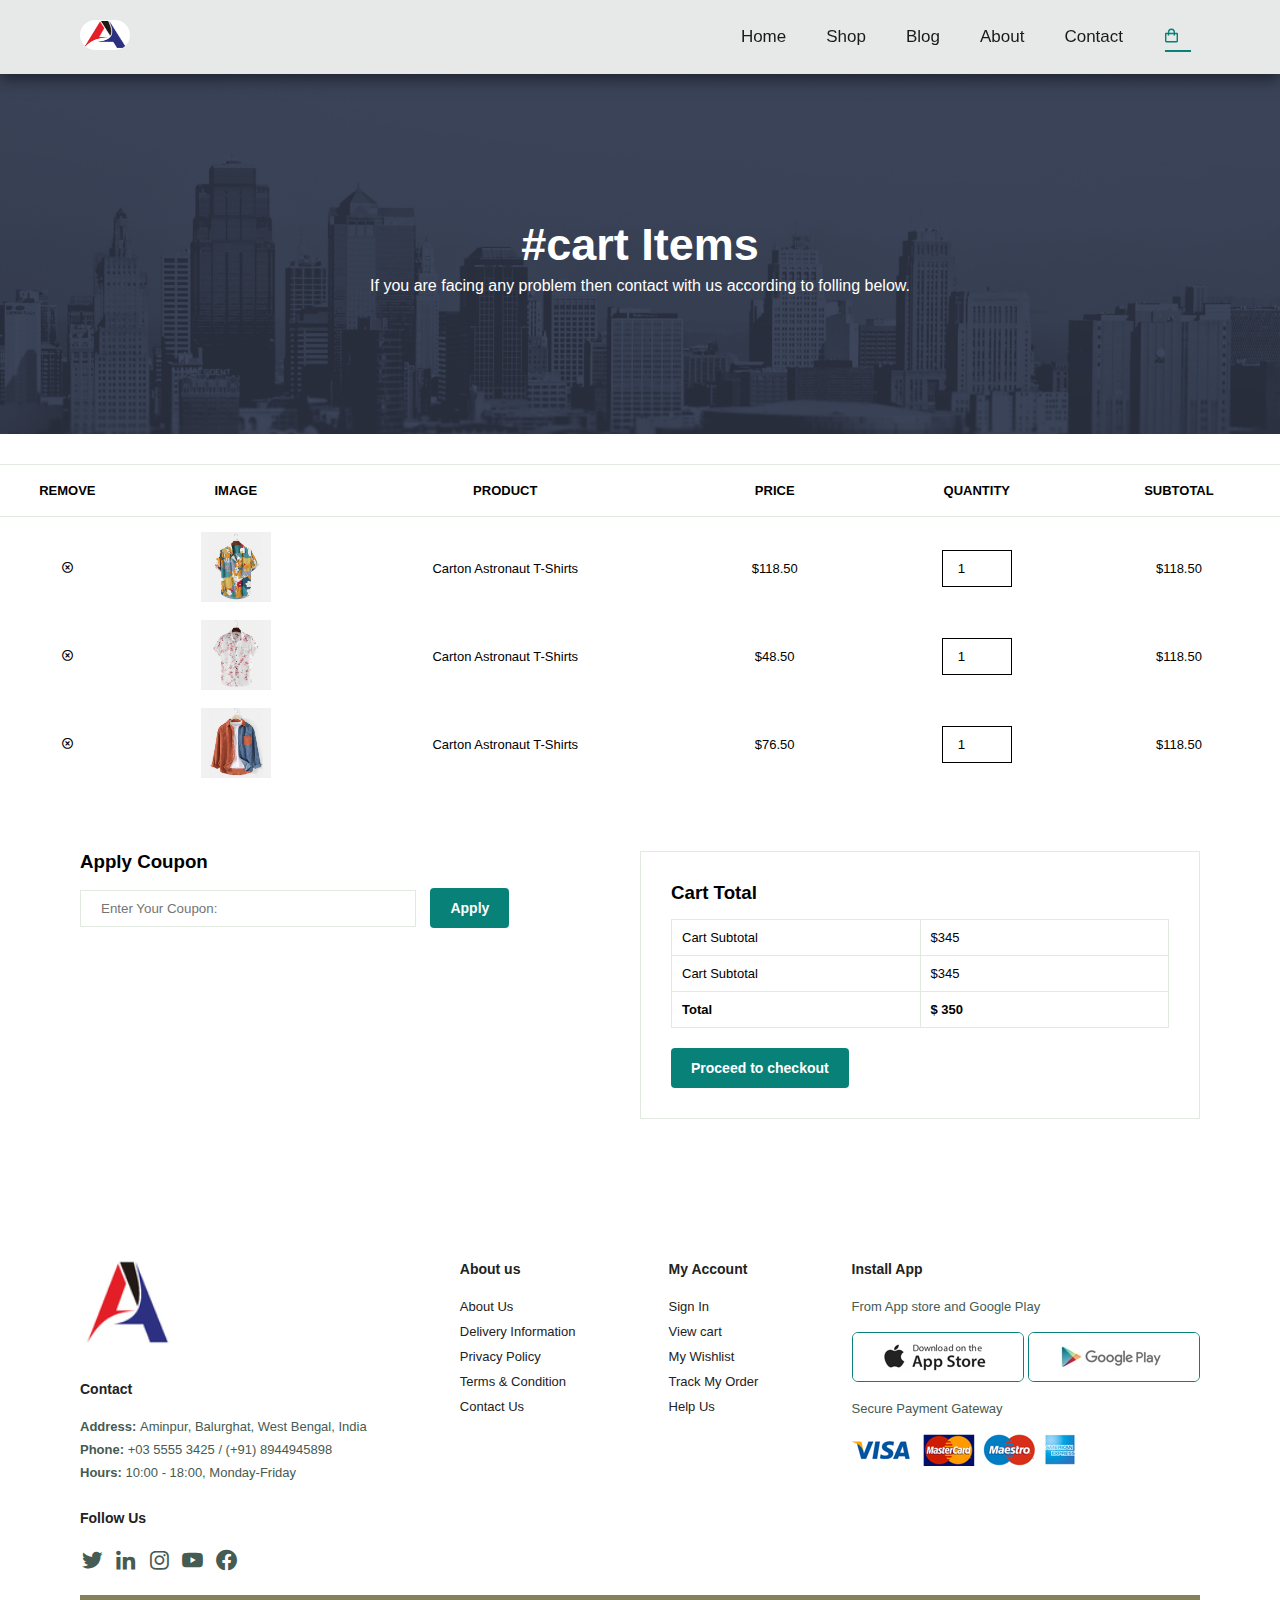
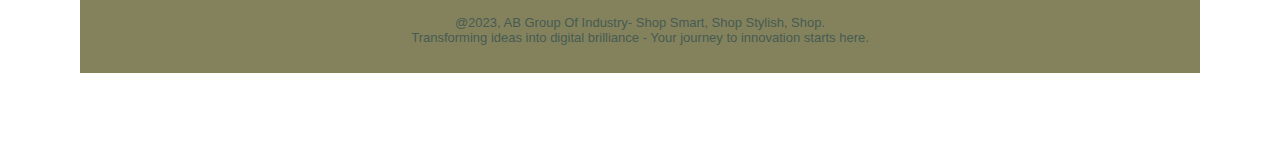
<file: cart.html>
<!DOCTYPE html>
<html lang="en">
<head>
    <meta charset="UTF-8">
    <meta name="viewport" content="width=device-width, initial-scale=1.0">
    <title>Ecommerce</title>


        <!--custom css -->
        <link rel="stylesheet" href="/css/style.css">
        <!-- Another Custom css -->
        <link rel="stylesheet" href="/css/blog.css">
        <!-- Custom css for responsive web page -->
        <link rel="stylesheet" href="/css/responsive.css">
        <!-- Custom cart css  -->
        <link rel="stylesheet" href="/css/cart.css">
        <!-- Custom css  -->
        <link rel="stylesheet" href="/css/shop.css">

        <!-- Boxicon -->
        <link href='https://unpkg.com/boxicons@2.1.4/css/boxicons.min.css' rel='stylesheet'>

</head>
<body>

    
    <!-- Navigation Section Design -->
    <header id="header">

            <a href="#">
                <img src="/img/logo3.png" alt="This is for logo" width="50px" height="30px" style="border-radius: 20px;">
            </a>
            <div>
                <ul id="navbar">
                    <li><a href="#home" onclick="window.location.href='index.html';">Home</a></li>
                    <li><a href="#shop" onclick="window.location.href='shop.html';">Shop</a></li>
                    <li><a href="#blog" onclick="window.location.href='shop.html';">Blog</a></li>
                    <li><a href="#about"onclick="window.location.href='about.html';">About</a></li>
                    <li><a href="#contact" onclick="window.location.href='contact.html';">Contact</a></li>
                    <li><a href="#cart" class="active" onclick="window.location.href='cart.html';"><i class='bx bx-shopping-bag' ></i></a></li>
                    <a href="#" id="close"><i class='bx bx-x'></i></a>

                </ul>
            </div>
            <div id="mobile">
    
                <i class='bx bx-search-alt-2' ></i>
                <i class='bx bx-heart'></i>
                <i class='bx bx-shopping-bag' ></i>
                <i class='bx bx-menu' id="menu"></i>
            </div>
    </header>
    
    <!-- Header Section Design -->
    <section id="page-header" class="cart">
        <h2>#cart Items </h2>
        <p>If you are facing any problem then contact with us according to folling below. </p>
    </section>


    <!-- Cart section Design -->
    <section id="cart" class="section-m1">
        <table width="100%">
            <thead>
                <tr>
                <td>Remove</td>
                <td>Image</td>
                <td>Product</td>
                <td>Price</td>
                <td>Quantity</td>
                <td>Subtotal</td>
                </tr>
            </thead>
            <tbody>
                <tr>
                    <td><i class='bx bx-x-circle'></i><a href="#"></a></td>
                    <td><img src="/img/products/f1.jpg" alt=""></td>
                    <td>Carton Astronaut T-Shirts</td>
                    <td>$118.50</td>
                    <td><input type="number" value="1"></td>
                    <td>$118.50</td>
                </tr>
                <tr>
                    <td><i class='bx bx-x-circle'></i><a href="#"></a></td>
                    <td><img src="/img/products/f4.jpg" alt=""></td>
                    <td>Carton Astronaut T-Shirts</td>
                    <td>$48.50</td>
                    <td><input type="number" value="1"></td>
                    <td>$118.50</td>
                </tr>
                <tr>
                    <td><i class='bx bx-x-circle'></i><a href="#"></a></td>
                    <td><img src="/img/products/f6.jpg" alt=""></td>
                    <td>Carton Astronaut T-Shirts</td>
                    <td>$76.50</td>
                    <td><input type="number" value="1"></td>
                    <td>$118.50</td>
                </tr>
            </tbody>
                

        </table>
    </section>


    <!-- cart add section design -->
    <section id="cart-add" class="section-p1">
        <div id="coupon">
            <h3>Apply Coupon</h3>
            <div>
                <input type="text" placeholder="Enter Your Coupon:">
                <button class="normal">Apply</button>
            </div>
        </div>
        <div id="subtotal">
            <h3>Cart Total</h3>
            <table>
                <tr>
                    <td>Cart Subtotal</td>
                    <td>$345</td>
                </tr>
                <tr>
                    <td>Cart Subtotal</td>
                    <td>$345</td>
                </tr>
                <tr>
                    <td><strong>Total</strong></td>
                    <td><strong>$ 350</strong></td>
                </tr>
            </table>
            <button class="normal">Proceed to checkout</button>
        </div>
    </section>



    <!-- Footer Section Design -->
    <footer class="section-p1 section-m1">
        <div class="col">
            <img class="logos" src="/img/logo3.png" alt="">
            <h4>Contact</h4>
            <p> <strong>Address: </strong> Aminpur, Balurghat, West Bengal, India</p>
            <p><strong>Phone: </strong> +03 5555 3425 / (+91) 8944945898</p>
            <p><strong>Hours: </strong>10:00 - 18:00, Monday-Friday</p>
            <div class="follow">
                <h4>Follow Us </h4>
                <div class="icons">
                    <i class='bx bxl-twitter'></i>
                    <i class='bx bxl-linkedin'></i>
                    <i class='bx bxl-instagram'></i>
                    <i class='bx bxl-youtube'></i>
                    <i class='bx bxl-facebook-circle'></i>
                </div>
            </div>
        </div>

        <div class="col">
            <h4>About us</h4>
            <a href="#">About Us</a>
            <a href="#">Delivery Information</a>
            <a href="#">Privacy Policy</a>
            <a href="#">Terms & Condition</a>
            <a href="#">Contact Us</a>
        </div>
        <div class="col">
            <h4>My Account</h4>
            <a href="#">Sign In</a>
            <a href="#">View cart</a>
            <a href="#">My Wishlist</a>
            <a href="#">Track My Order</a>
            <a href="#">Help Us</a>

        </div>
        <div class="col install">
            <h4>Install App</h4>
            <p>From App store and Google Play</p>
            <div class="row">
                <img src="/img/pay/app.jpg" alt="This is app store">
                <img src="/img/pay/play.jpg" alt="This is google playstore ">
            </div>
            <p>Secure Payment Gateway </p>
            <img src="/img/pay/pay.png" alt="This is for secure payment.">
        </div>
        <div class="copyright">
            <p>@2023, AB Group Of Industry- Shop Smart, Shop Stylish, Shop. <br> Transforming ideas into digital brilliance - Your journey to innovation starts here.</p>
        </div>


    </footer>


    <!-- Script of this file -->
    <script src="/js/script.js"></script>
    
</body>
</html>
</file>
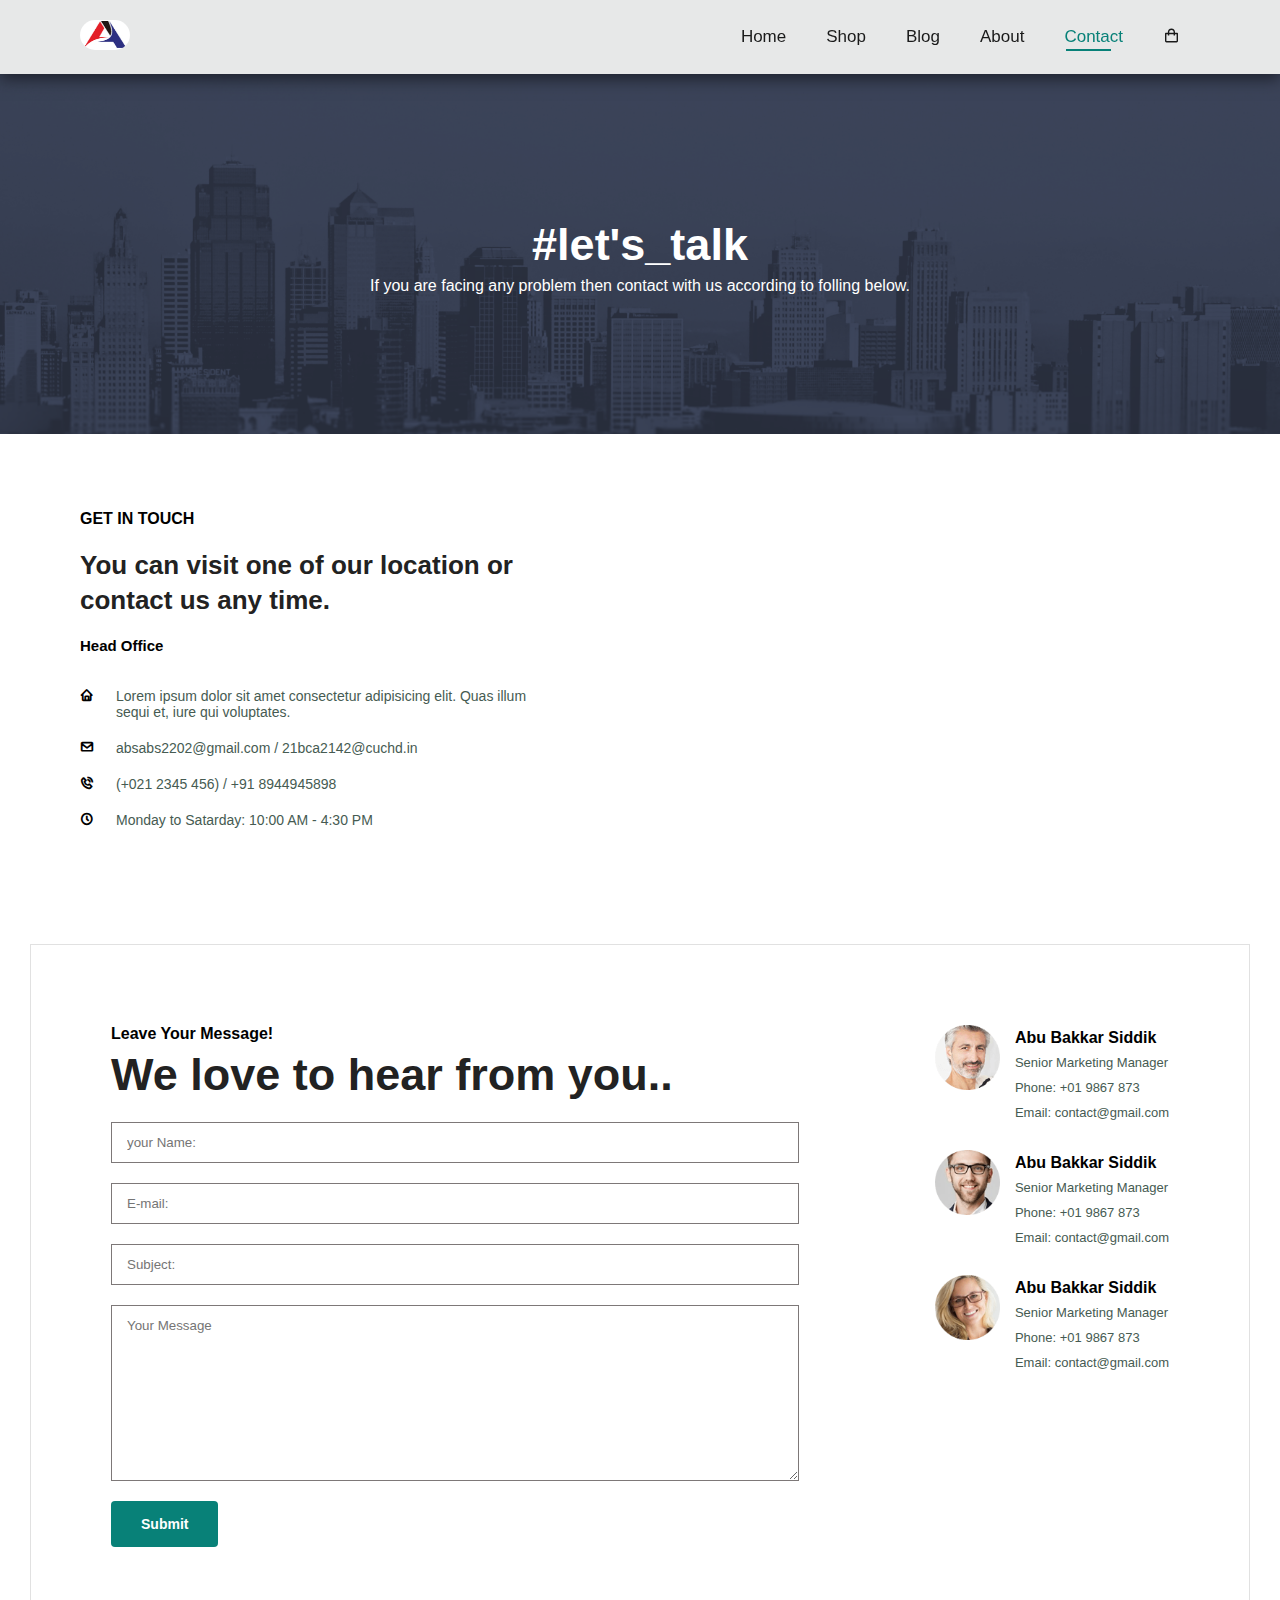
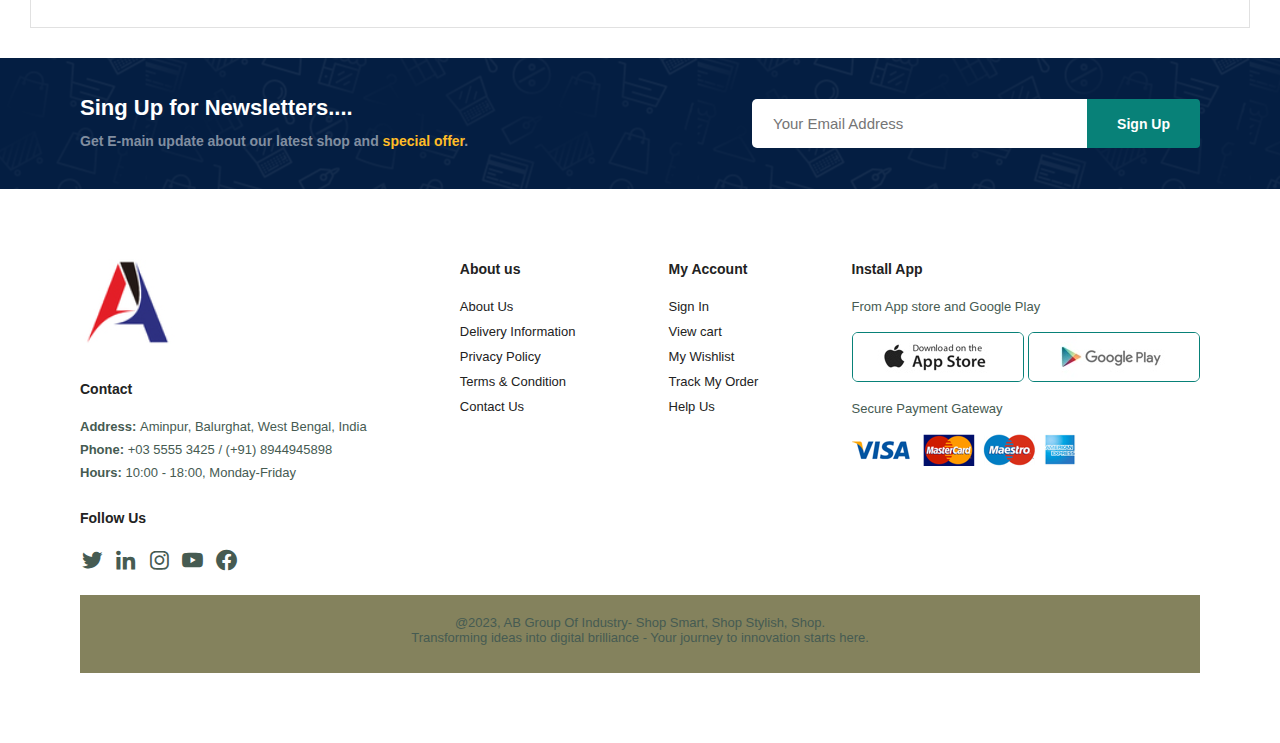
<file: contact.html>
<!DOCTYPE html>
<html lang="en">
<head>
    <meta charset="UTF-8">
    <meta name="viewport" content="width=device-width, initial-scale=1.0">
    <title>Ecommerce</title>


    <!--custom css -->
    <link rel="stylesheet" href="/css/style.css">
    <!-- This is another custom css -->
    <link rel="stylesheet" href="/css/shop.css">
    <!-- This is about custom css -->
    <link rel="stylesheet" href="/css/about.css">
    <!-- This is contact custom css -->
    <link rel="stylesheet" href="/css/contact.css">
    <!-- Custom css for responsive web page -->
    <link rel="stylesheet" href="/css/responsive.css">
    <!-- Boxicon -->
    <link href='https://unpkg.com/boxicons@2.1.4/css/boxicons.min.css' rel='stylesheet'>
</head>
<body>

    <!-- Navigation Section Design -->
    <header id="header">

        <a href="#">
            <img src="/img/logo3.png" alt="This is for logo" width="50px" height="30px" style="border-radius: 20px;">
        </a>
        <div>
            <ul id="navbar">
                <li><a href="#home" onclick="window.location.href='index.html';">Home</a></li>
                <li><a href="#shop" onclick="window.location.href='shop.html';">Shop</a></li>
                <li><a href="#blog" onclick="window.location.href='blog.html';">Blog</a></li>
                <li><a href="#about"onclick="window.location.href='about.html';">About</a></li>
                <li><a href="#contact"class="active">Contact</a></li>
                <li><a href="#cart" onclick="window.location.href='cart.html';"><i class='bx bx-shopping-bag' ></i></a></li>
                <a href="#" id="close"><i class='bx bx-x'></i></a>

            </ul>
        </div>
        <div id="mobile">

            <i class='bx bx-search-alt-2' ></i>
            <i class='bx bx-heart'></i>
            <i class='bx bx-shopping-bag' ></i>
            <i class='bx bx-menu' id="menu"></i>
        </div>
    </header>

    <!-- Header Section Design -->
    <section id="page-header" class="about">
        <h2>#let's_talk </h2>
        <p>If you are facing any problem then contact with us according to folling below. </p>
    </section>


    <!-- Contact Section Design -->
    <section id="contact-details" class="section-p1">
        <div class="details">
            <span>GET IN TOUCH</span>
            <h2>You can visit one of our location or contact us any time. </h2>
            <h3>Head Office</h3>
            <div>
                <li>
                    <i class='bx bx-home' ></i>
                    <p>Lorem ipsum dolor sit amet consectetur adipisicing elit. Quas illum sequi et, iure qui voluptates.</p>
                </li>
                <li>
                    <i class='bx bx-envelope'></i>
                    <p>absabs2202@gmail.com / 21bca2142@cuchd.in</p>
                </li>
                <li>
                    <i class='bx bx-phone-call' ></i>
                    <p>(+021 2345 456) / +91 8944945898 </p>
                </li>
                <li>
                    <i class='bx bx-time-five' ></i>
                    <p>Monday to Satarday: 10:00 AM - 4:30 PM </p>
                </li>
            </div>
        </div>
        <div class="map">
            <iframe src="https://www.google.com/maps/embed?pb=!1m18!1m12!1m3!1d3428.236465753007!2d76.57529679430989!3d30.76794205677743!2m3!1f0!2f0!3f0!3m2!1i1024!2i768!4f13.1!3m3!1m2!1s0x390ffb140bd63e07%3A0x68591e334d17a988!2sChandigarh%20University!5e0!3m2!1sen!2sin!4v1701257424279!5m2!1sen!2sin"
            width="600" height="450" style="border:0;" allowfullscreen="" loading="lazy" referrerpolicy="no-referrer-when-downgrade"></iframe>
        </div>
    </section>


    <!-- Form section Design -->
    <section id="form-details">
        <form action="">
            <span>Leave Your Message!</span>
            <h2>We love to hear from you..</h2>
            <input type="text" placeholder="your Name: ">
            <input type="text" placeholder="E-mail: ">
            <input type="text" placeholder="Subject: ">
            <textarea name="" id="" rows="10" cols="30" placeholder="Your Message"></textarea>
            <button class="normal">Submit</button>
        </form>

        <div class="people">
            <div>
                <img src="/img/people/1.png" alt="">
                <p><span>Abu Bakkar Siddik</span>Senior Marketing Manager <br> Phone: +01 9867 873 <br> Email: contact@gmail.com</p>
            </div>
            <div>
                <img src="/img/people/2.png" alt="">
                <p><span>Abu Bakkar Siddik</span>Senior Marketing Manager <br> Phone: +01 9867 873 <br> Email: contact@gmail.com</p>
            </div>
            <div>
                <img src="/img/people/3.png" alt="">
                <p><span>Abu Bakkar Siddik</span>Senior Marketing Manager <br> Phone: +01 9867 873 <br> Email: contact@gmail.com</p>
            </div>
        </div>
    </section>


    <!-- Newslatter Section Design -->
    <section id="newslatter" class="section-p1 section-m1">

        <div class="newstext">
            <h4>Sing Up for Newsletters....</h4>
            <p>Get E-main update about our latest shop and <span> special offer</span>. </p>
        </div>
        <div class="form">
            <input type="text" placeholder="Your Email Address">
            <button class="normal">Sign Up</button>
        </div>

    </section>


    <!-- Footer Section Design -->
    <footer class="section-p1 section-m1">
        <div class="col">
            <img class="logos" src="/img/logo3.png" alt="">
            <h4>Contact</h4>
            <p> <strong>Address: </strong> Aminpur, Balurghat, West Bengal, India</p>
            <p><strong>Phone: </strong> +03 5555 3425 / (+91) 8944945898</p>
            <p><strong>Hours: </strong>10:00 - 18:00, Monday-Friday</p>
            <div class="follow">
                <h4>Follow Us </h4>
                <div class="icons">
                    <i class='bx bxl-twitter'></i>
                    <i class='bx bxl-linkedin'></i>
                    <i class='bx bxl-instagram'></i>
                    <i class='bx bxl-youtube'></i>
                    <i class='bx bxl-facebook-circle'></i>
                </div>
            </div>
        </div>

        <div class="col">
            <h4>About us</h4>
            <a href="#">About Us</a>
            <a href="#">Delivery Information</a>
            <a href="#">Privacy Policy</a>
            <a href="#">Terms & Condition</a>
            <a href="#">Contact Us</a>
        </div>
        <div class="col">
            <h4>My Account</h4>
            <a href="#">Sign In</a>
            <a href="#">View cart</a>
            <a href="#">My Wishlist</a>
            <a href="#">Track My Order</a>
            <a href="#">Help Us</a>

        </div>
        <div class="col install">
            <h4>Install App</h4>
            <p>From App store and Google Play</p>
            <div class="row">
                <img src="/img/pay/app.jpg" alt="This is app store">
                <img src="/img/pay/play.jpg" alt="This is google playstore ">
            </div>
            <p>Secure Payment Gateway </p>
            <img src="/img/pay/pay.png" alt="This is for secure payment.">
        </div>
        <div class="copyright">
            <p>@2023, AB Group Of Industry- Shop Smart, Shop Stylish, Shop. <br> Transforming ideas into digital brilliance - Your journey to innovation starts here.</p>
        </div>


    </footer>


    
</body>
</html>
</file>
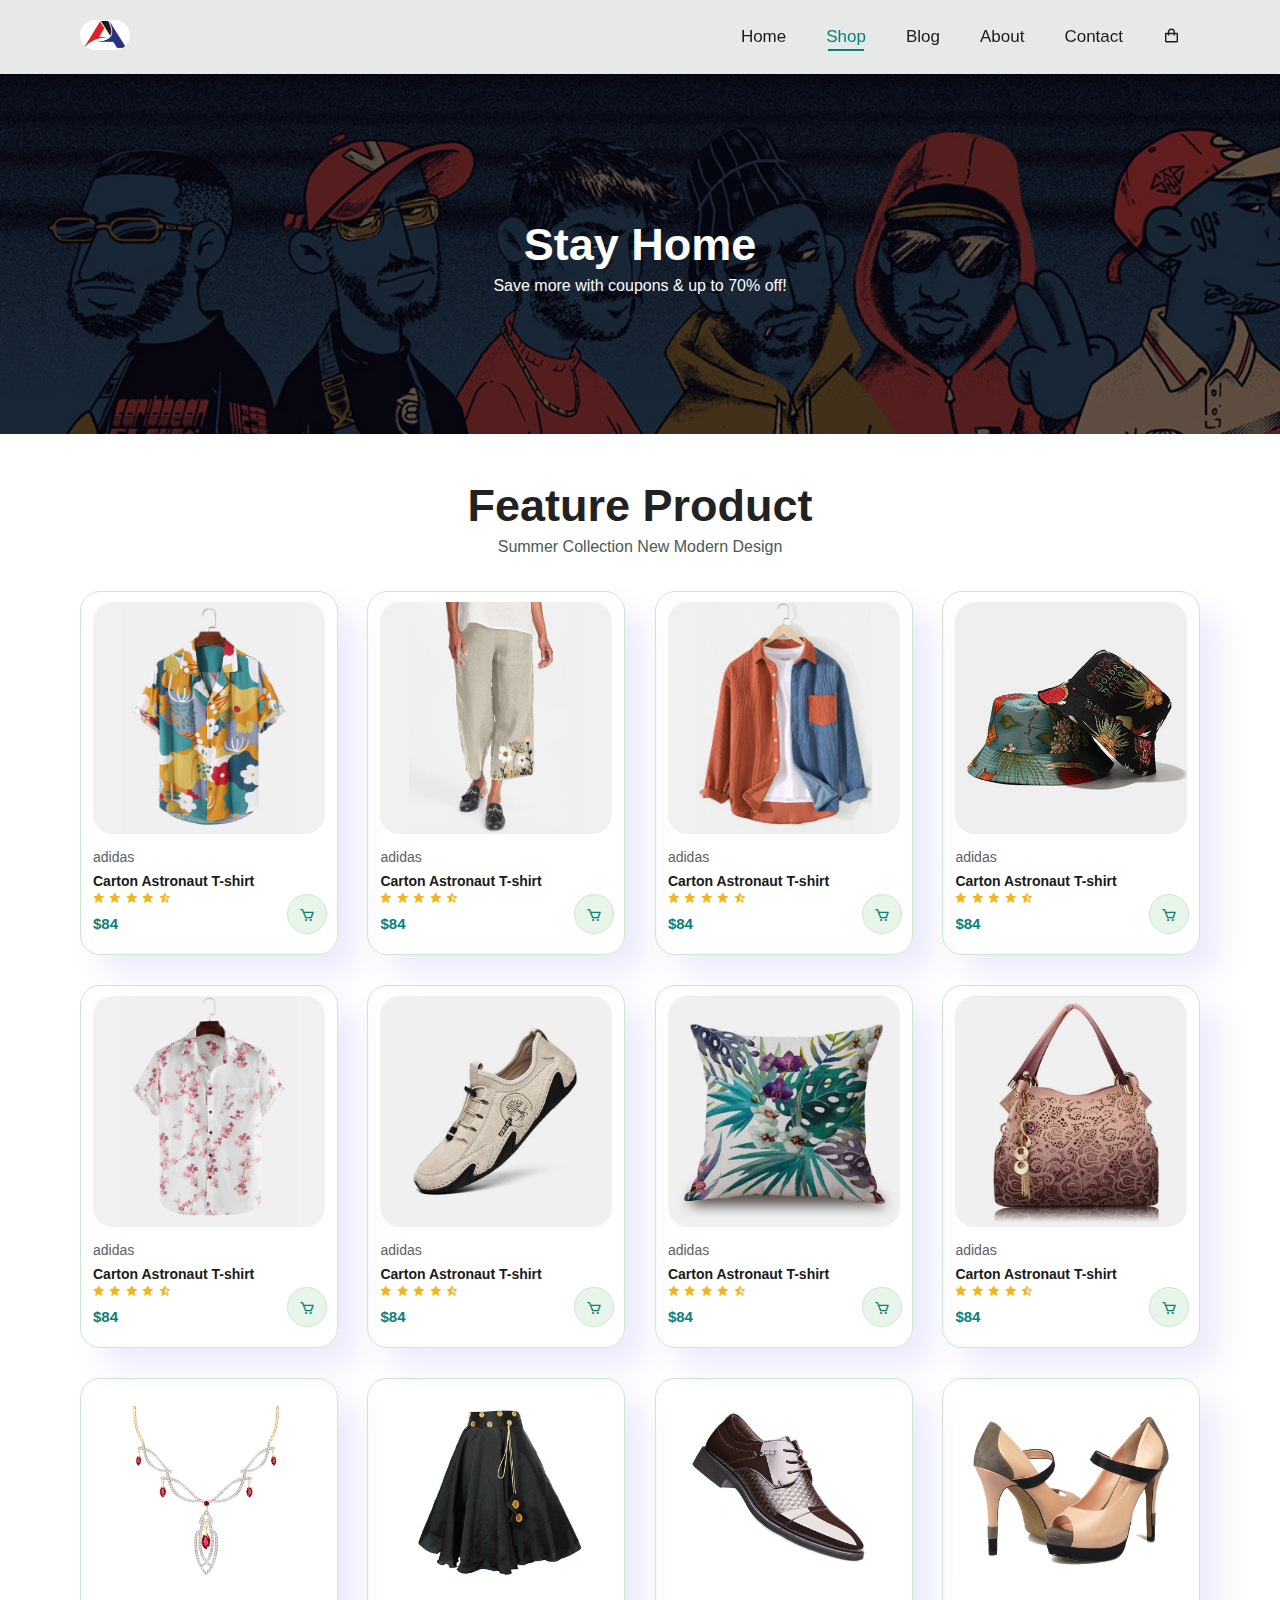
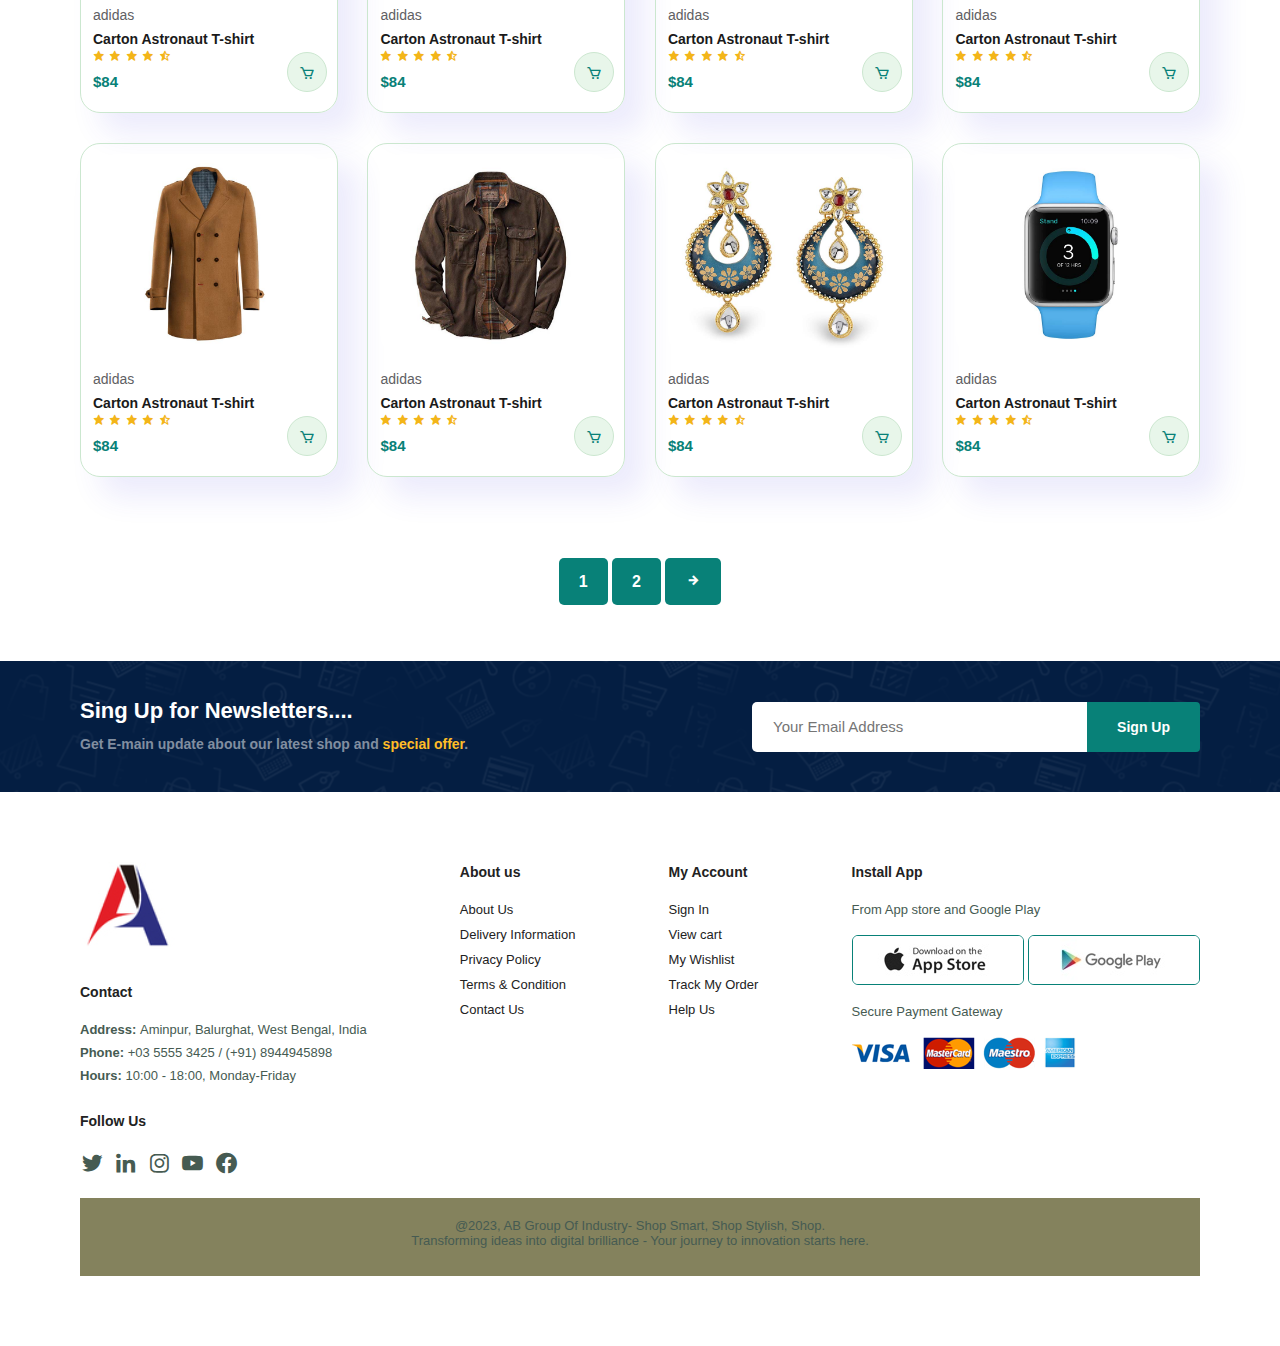
<file: shop.html>
<!DOCTYPE html>
<html lang="en">
<head>
    <meta charset="UTF-8">
    <meta name="viewport" content="width=device-width, initial-scale=1.0">
    <title>Ecommerce</title>

        <!-- Custom css for   -->
    <link rel="stylesheet" href="css/shop.css">
        <!-- This is custom css -->
    <link rel="stylesheet" href="css/style.css">
        <!-- Custom css for responsive web page -->
    <link rel="stylesheet" href="/css/responsive.css">
        <!-- Boxicon link-->
    <link href='https://unpkg.com/boxicons@2.1.4/css/boxicons.min.css' rel='stylesheet'>
    


</head>
<body>

    <!-- Navigation Section Design -->
    <header id="header">

        <a href="#">
            <img src="/img/logo3.png" alt="This is for logo" width="50px" height="30px" style="border-radius: 20px;">
        </a>
        <div>
            <ul id="navbar">
                <li><a href="#home" onclick="window.location.href='index.html';">Home</a></li>
                <li><a href="#shop" class="active">Shop</a></li>
                <li><a href="#blog" onclick="window.location.href='blog.html';">Blog</a></li>
                <li><a href="#about"onclick="window.location.href='about.html';">About</a></li>
                <li><a href="#contact"onclick="window.location.href='contact.html';">Contact</a></li>
                <li><a href="#cart" onclick="window.location.href='cart.html';"><i class='bx bx-shopping-bag' ></i></a></li>
                <a href="#" id="close"><i class='bx bx-x'></i></a>

            </ul>
        </div>
        <div id="mobile">

            <i class='bx bx-search-alt-2' ></i>
            <i class='bx bx-heart'></i>
            <i class='bx bx-shopping-bag' ></i>
            <i class='bx bx-menu' id="menu"></i>
        </div>
    </header>

    <!-- Header Section Design -->
    <section id="page-header">
        <h2>Stay Home</h2>
        <p>Save more with coupons & up to 70% off! </p>
     </section>

    <!-- Product Section Design -->
    <section id="product" class="section-p1">
        <h2>Feature Product</h2>
        <p>Summer Collection New Modern Design</p>
        <div class="pro-container">
            <div class="pro" onclick="window.location.href='sproduct.html';"  >
                <img src="/img/products/f1.jpg" alt="">
                <div class="des">
                    <span>adidas</span>
                    <h5>Carton Astronaut T-shirt</h5>
                    <div class="star">
                        <i class='bx bxs-star'></i>
                        <i class='bx bxs-star'></i>
                        <i class='bx bxs-star'></i>
                        <i class='bx bxs-star'></i>
                        <i class='bx bxs-star-half' ></i>
                    </div>
                    <h4>$84</h4>
                </div>
                <a href="#"><i class="bx bx-cart cart"></i></a>

            </div>
            <div class="pro">
                <img src="/img/products/f7.jpg" alt="">
                <div class="des">
                    <span>adidas</span>
                    <h5>Carton Astronaut T-shirt</h5>
                    <div class="star">
                        <i class='bx bxs-star'></i>
                        <i class='bx bxs-star'></i>
                        <i class='bx bxs-star'></i>
                        <i class='bx bxs-star'></i>
                        <i class='bx bxs-star-half' ></i>
                    </div>
                    <h4>$84</h4>
                </div>
                <a href="#"><i class="bx bx-cart cart"></i></a>

            </div>
            <div class="pro">
                <img src="/img/products/f6.jpg" alt="">
                <div class="des">
                    <span>adidas</span>
                    <h5>Carton Astronaut T-shirt</h5>
                    <div class="star">
                        <i class='bx bxs-star'></i>
                        <i class='bx bxs-star'></i>
                        <i class='bx bxs-star'></i>
                        <i class='bx bxs-star'></i>
                        <i class='bx bxs-star-half' ></i>
                    </div>
                    <h4>$84</h4>
                </div>
                <a href="#"><i class="bx bx-cart cart"></i></a>

            </div>
            <div class="pro">
                <img src="/img/products/n36.jpg" alt="">
                <div class="des">
                    <span>adidas</span>
                    <h5>Carton Astronaut T-shirt</h5>
                    <div class="star">
                        <i class='bx bxs-star'></i>
                        <i class='bx bxs-star'></i>
                        <i class='bx bxs-star'></i>
                        <i class='bx bxs-star'></i>
                        <i class='bx bxs-star-half' ></i>
                    </div>
                    <h4>$84</h4>
                </div>
                <a href="#"><i class="bx bx-cart cart"></i></a>

            </div>
            <div class="pro">
                <img src="/img/products/f4.jpg" alt="">
                <div class="des">
                    <span>adidas</span>
                    <h5>Carton Astronaut T-shirt</h5>
                    <div class="star">
                        <i class='bx bxs-star'></i>
                        <i class='bx bxs-star'></i>
                        <i class='bx bxs-star'></i>
                        <i class='bx bxs-star'></i>
                        <i class='bx bxs-star-half' ></i>
                    </div>
                    <h4>$84</h4>
                </div>
                <a href="#"><i class="bx bx-cart cart"></i></a>

            </div>
            <div class="pro">
                <img src="/img/products/n22.jpg" alt="">
                <div class="des">
                    <span>adidas</span>
                    <h5>Carton Astronaut T-shirt</h5>
                    <div class="star">
                        <i class='bx bxs-star'></i>
                        <i class='bx bxs-star'></i>
                        <i class='bx bxs-star'></i>
                        <i class='bx bxs-star'></i>
                        <i class='bx bxs-star-half' ></i>
                    </div>
                    <h4>$84</h4>
                </div>
                <a href="#"><i class="bx bx-cart cart"></i></a>

            </div>
            <div class="pro">
                <img src="/img/products/n19.jpg" alt="">
                <div class="des">
                    <span>adidas</span>
                    <h5>Carton Astronaut T-shirt</h5>
                    <div class="star">
                        <i class='bx bxs-star'></i>
                        <i class='bx bxs-star'></i>
                        <i class='bx bxs-star'></i>
                        <i class='bx bxs-star'></i>
                        <i class='bx bxs-star-half' ></i>
                    </div>
                    <h4>$84</h4>
                </div>
                <a href="#"><i class="bx bx-cart cart"></i></a>

            </div>
            <div class="pro">
                <img src="/img/products/n20.jpg" alt="">
                <div class="des">
                    <span>adidas</span>
                    <h5>Carton Astronaut T-shirt</h5>
                    <div class="star">
                        <i class='bx bxs-star'></i>
                        <i class='bx bxs-star'></i>
                        <i class='bx bxs-star'></i>
                        <i class='bx bxs-star'></i>
                        <i class='bx bxs-star-half' ></i>
                    </div>
                    <h4>$84</h4>
                </div>
                <a href="#"><i class="bx bx-cart cart"></i></a>

            </div>
            <div class="pro">
                <img src="/img/products/n35.jpg" alt="">
                <div class="des">
                    <span>adidas</span>
                    <h5>Carton Astronaut T-shirt</h5>
                    <div class="star">
                        <i class='bx bxs-star'></i>
                        <i class='bx bxs-star'></i>
                        <i class='bx bxs-star'></i>
                        <i class='bx bxs-star'></i>
                        <i class='bx bxs-star-half' ></i>
                    </div>
                    <h4>$84</h4>
                </div>
                <a href="#"><i class="bx bx-cart cart"></i></a>

            </div>
            <div class="pro">
                <img src="/img/products/n31.jpg" alt="">
                <div class="des">
                    <span>adidas</span>
                    <h5>Carton Astronaut T-shirt</h5>
                    <div class="star">
                        <i class='bx bxs-star'></i>
                        <i class='bx bxs-star'></i>
                        <i class='bx bxs-star'></i>
                        <i class='bx bxs-star'></i>
                        <i class='bx bxs-star-half' ></i>
                    </div>
                    <h4>$84</h4>
                </div>
                <a href="#"><i class="bx bx-cart cart"></i></a>

            </div>
            <div class="pro">
                <img src="/img/products/n27.jpg" alt="">
                <div class="des">
                    <span>adidas</span>
                    <h5>Carton Astronaut T-shirt</h5>
                    <div class="star">
                        <i class='bx bxs-star'></i>
                        <i class='bx bxs-star'></i>
                        <i class='bx bxs-star'></i>
                        <i class='bx bxs-star'></i>
                        <i class='bx bxs-star-half' ></i>
                    </div>
                    <h4>$84</h4>
                </div>
                <a href="#"><i class="bx bx-cart cart"></i></a>

            </div>
            <div class="pro">
                <img src="/img/products/n26.jpg" alt="">
                <div class="des">
                    <span>adidas</span>
                    <h5>Carton Astronaut T-shirt</h5>
                    <div class="star">
                        <i class='bx bxs-star'></i>
                        <i class='bx bxs-star'></i>
                        <i class='bx bxs-star'></i>
                        <i class='bx bxs-star'></i>
                        <i class='bx bxs-star-half' ></i>
                    </div>
                    <h4>$84</h4>
                </div>
                <a href="#"><i class="bx bx-cart cart"></i></a>

            </div>
            <div class="pro">
                <img src="/img/products/n33.jpg" alt="">
                <div class="des">
                    <span>adidas</span>
                    <h5>Carton Astronaut T-shirt</h5>
                    <div class="star">
                        <i class='bx bxs-star'></i>
                        <i class='bx bxs-star'></i>
                        <i class='bx bxs-star'></i>
                        <i class='bx bxs-star'></i>
                        <i class='bx bxs-star-half' ></i>
                    </div>
                    <h4>$84</h4>
                </div>
                <a href="#"><i class="bx bx-cart cart"></i></a>

            </div>
            <div class="pro">
                <img src="/img/products/n34.jpg" alt="">
                <div class="des">
                    <span>adidas</span>
                    <h5>Carton Astronaut T-shirt</h5>
                    <div class="star">
                        <i class='bx bxs-star'></i>
                        <i class='bx bxs-star'></i>
                        <i class='bx bxs-star'></i>
                        <i class='bx bxs-star'></i>
                        <i class='bx bxs-star-half' ></i>
                    </div>
                    <h4>$84</h4>
                </div>
                <a href="#"><i class="bx bx-cart cart"></i></a>

            </div>
            <div class="pro">
                <img src="/img/products/n32.jpg" alt="">
                <div class="des">
                    <span>adidas</span>
                    <h5>Carton Astronaut T-shirt</h5>
                    <div class="star">
                        <i class='bx bxs-star'></i>
                        <i class='bx bxs-star'></i>
                        <i class='bx bxs-star'></i>
                        <i class='bx bxs-star'></i>
                        <i class='bx bxs-star-half' ></i>
                    </div>
                    <h4>$84</h4>
                </div>
                <a href="#"><i class="bx bx-cart cart"></i></a>

            </div>
            <div class="pro">
                <img src="/img/products/n30.jpg" alt="">
                <div class="des">
                    <span>adidas</span>
                    <h5>Carton Astronaut T-shirt</h5>
                    <div class="star">
                        <i class='bx bxs-star'></i>
                        <i class='bx bxs-star'></i>
                        <i class='bx bxs-star'></i>
                        <i class='bx bxs-star'></i>
                        <i class='bx bxs-star-half' ></i>
                    </div>
                    <h4>$84</h4>
                </div>
                <a href="#"><i class="bx bx-cart cart"></i></a>

            </div>
        </div>
    </section>

    <!-- Pagination Design -->
    <section id="pagination" class="section-p1">
        <a href="#">1</a>
        <a href="#">2</a>
        <a href="#"><i class='bx bx-right-arrow-alt'></i></a>
    </section>

     <!-- Newslatter Section Design -->
     <section id="newslatter" class="section-p1 section-m1">

        <div class="newstext">
            <h4>Sing Up for Newsletters....</h4>
            <p>Get E-main update about our latest shop and <span> special offer</span>. </p>
        </div>
        <div class="form">
            <input type="text" placeholder="Your Email Address">
            <button class="normal">Sign Up</button>
        </div>

    </section>


    <!-- Footer Section Design -->
    <footer class="section-p1 section-m1">
        <div class="col">
            <img class="logos" src="/img/logo3.png" alt="">
            <h4>Contact</h4>
            <p> <strong>Address: </strong> Aminpur, Balurghat, West Bengal, India</p>
            <p><strong>Phone: </strong> +03 5555 3425 / (+91) 8944945898</p>
            <p><strong>Hours: </strong>10:00 - 18:00, Monday-Friday</p>
            <div class="follow">
                <h4>Follow Us </h4>
                <div class="icons">
                    <i class='bx bxl-twitter'></i>
                    <i class='bx bxl-linkedin'></i>
                    <i class='bx bxl-instagram'></i>
                    <i class='bx bxl-youtube'></i>
                    <i class='bx bxl-facebook-circle'></i>
                </div>
            </div>
        </div>

        <div class="col">
            <h4>About us</h4>
            <a href="#">About Us</a>
            <a href="#">Delivery Information</a>
            <a href="#">Privacy Policy</a>
            <a href="#">Terms & Condition</a>
            <a href="#">Contact Us</a>
        </div>
        <div class="col">
            <h4>My Account</h4>
            <a href="#">Sign In</a>
            <a href="#">View cart</a>
            <a href="#">My Wishlist</a>
            <a href="#">Track My Order</a>
            <a href="#">Help Us</a>

        </div>
        <div class="col install">
            <h4>Install App</h4>
            <p>From App store and Google Play</p>
            <div class="row">
                <img src="/img/pay/app.jpg" alt="This is app store">
                <img src="/img/pay/play.jpg" alt="This is google playstore ">
            </div>
            <p>Secure Payment Gateway </p>
            <img src="/img/pay/pay.png" alt="This is for secure payment.">
        </div>
        <div class="copyright">
            <p>@2023, AB Group Of Industry- Shop Smart, Shop Stylish, Shop. <br> Transforming ideas into digital brilliance - Your journey to innovation starts here.</p>
        </div>


    </footer>

 

    
</body>
</html>
</file>
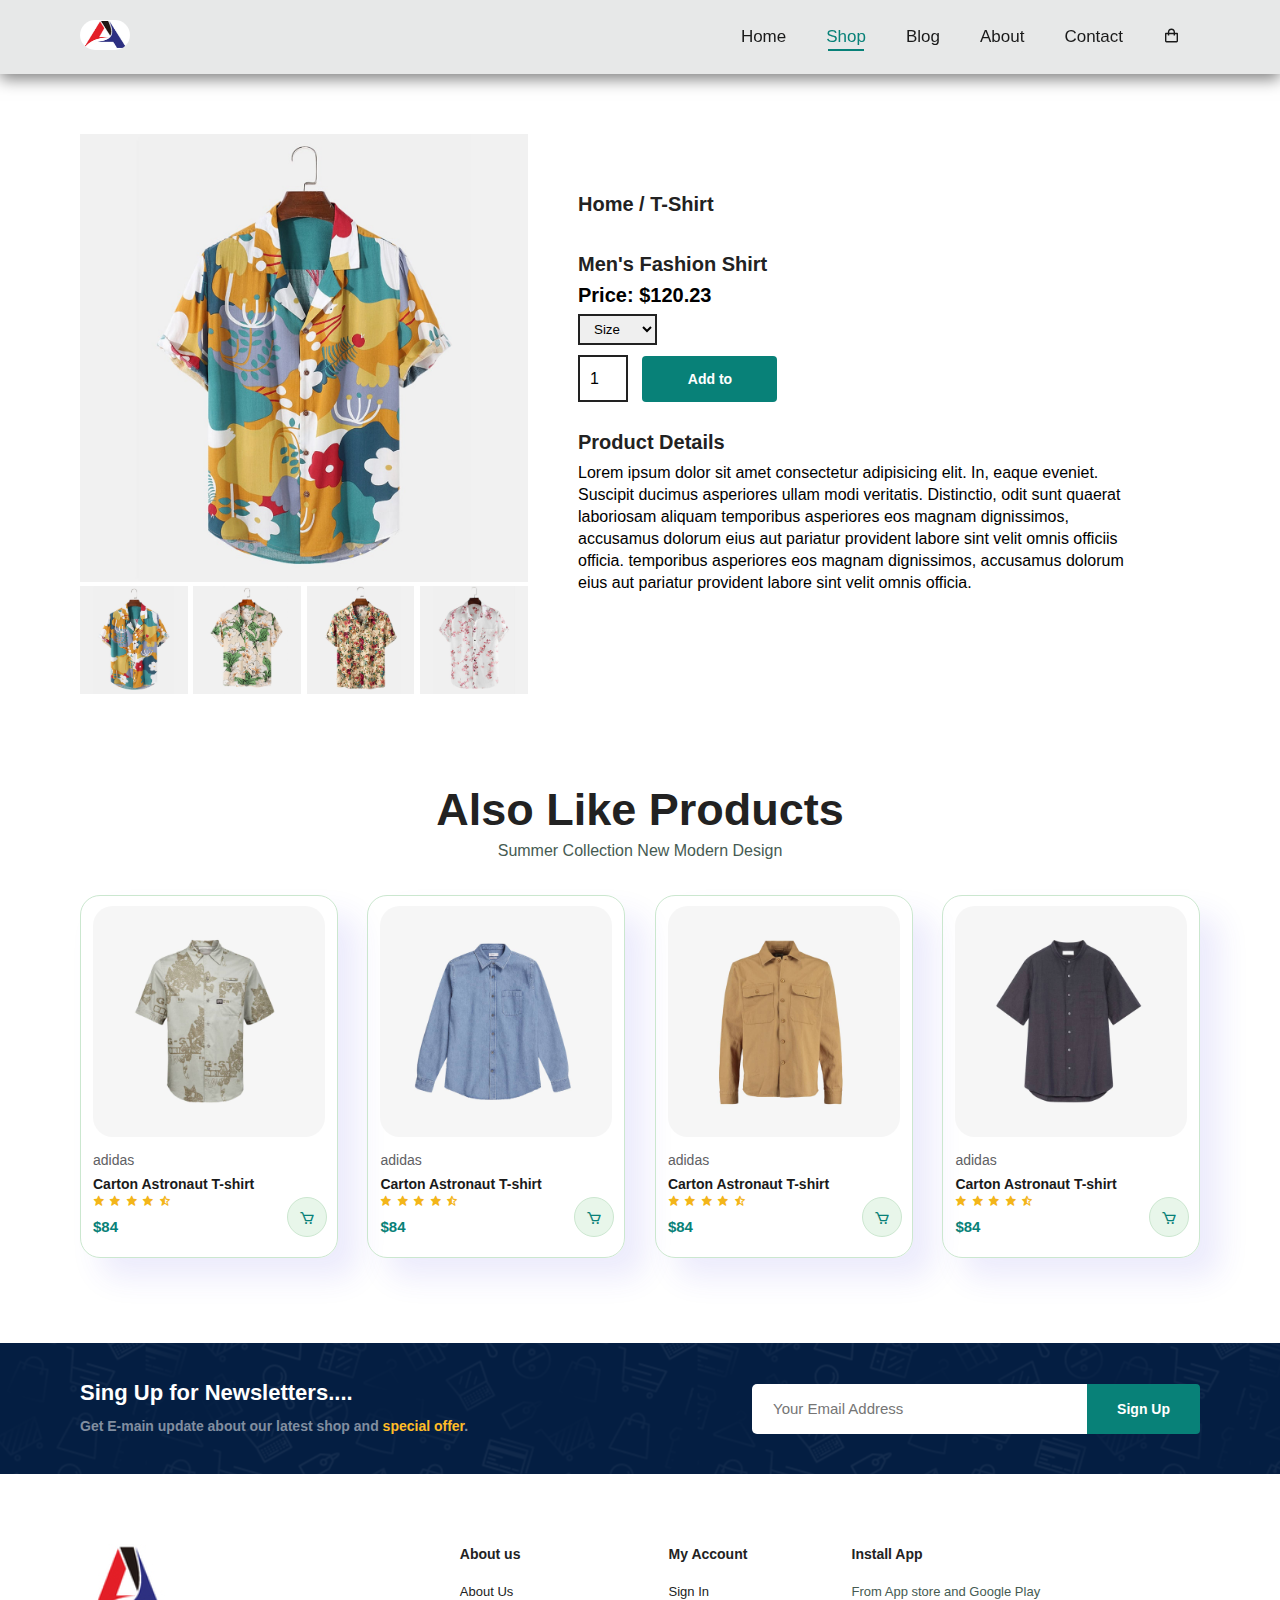
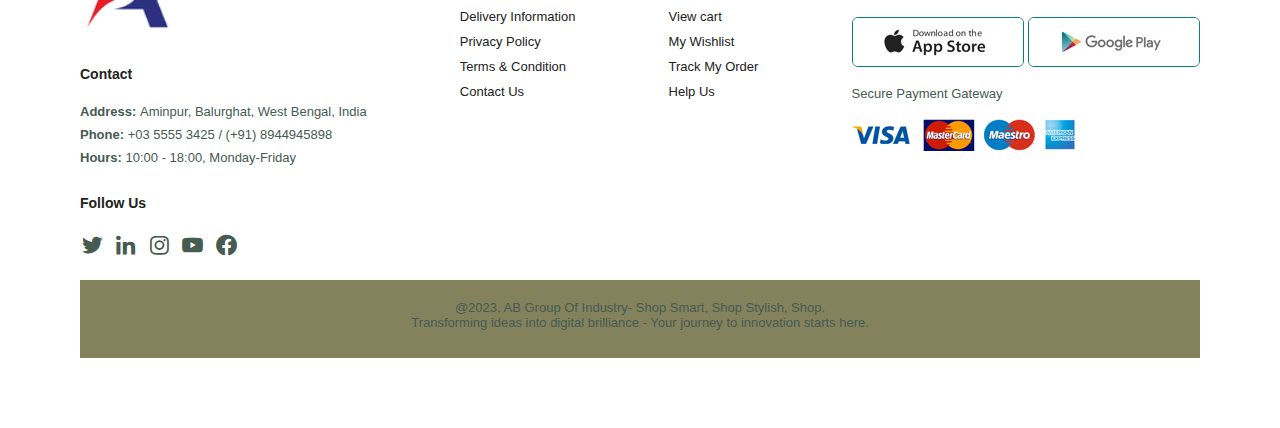
<file: sproduct.html>
<!DOCTYPE html>
<html lang="en">
<head>
    <meta charset="UTF-8">
    <meta name="viewport" content="width=device-width, initial-scale=1.0">
    <title>Ecommerce</title>

        <!-- Custom css for   -->
    <link rel="stylesheet" href="css/shop.css">
        <!-- This is custom css -->
    <link rel="stylesheet" href="css/style.css">
        <!-- Custom css for responsive web page -->
    <link rel="stylesheet" href="/css/responsive.css">
        <!-- Boxicon link-->
    <link href='https://unpkg.com/boxicons@2.1.4/css/boxicons.min.css' rel='stylesheet'>
    


</head>
<body>

    <!-- Navigation Section Design -->
    <header id="header">

        <a href="#">
            <img src="/img/logo3.png" alt="This is for logo" width="50px" height="30px" style="border-radius: 20px;">
        </a>
        <div>
            <ul id="navbar">
                <li><a href="#home" onclick="window.location.href='index.html';">Home</a></li>
                <li><a href="#shop" class="active">Shop</a></li>
                <li><a href="#blog" onclick="window.location.href='blog.html';">Blog</a></li>
                <li><a href="#about"onclick="window.location.href='about.html';">About</a></li>
                <li><a href="#contact"onclick="window.location.href='contact.html';">Contact</a></li>
                <li><a href="#cart" onclick="window.location.href='cart.html';"><i class='bx bx-shopping-bag' ></i></a></li>
                <a href="#" id="close"><i class='bx bx-x'></i></a>

             </ul>
        </div>
        <div id="mobile">

            <i class='bx bx-search-alt-2' ></i>
            <i class='bx bx-heart'></i>
            <i class='bx bx-shopping-bag' ></i>
            <i class='bx bx-menu' id="menu"></i>
        </div>
    </header>


    <!-- Product Details section -->
    <section id="prodetails" class="section-p1">

        <div class="single-img">
            <img src="/img/products/f1.jpg" alt="" width="100%" id="Main-img">

            <div class="small-img-group">
                <div class="small-img-col">
                    <img src="/img/products/f1.jpg" width="100%" class="small-img">
                </div>
                <div class="small-img-col">
                    <img src="/img/products/f2.jpg" width="100%" class="small-img">
                </div>
                <div class="small-img-col">
                    <img src="/img/products/f3.jpg" width="100%" class="small-img">
                </div>
                <div class="small-img-col">
                    <img src="/img/products/f4.jpg" width="100%" class="small-img">
                </div>
            </div>

        </div>

        <div class="single-details">
            <h4>Home / T-Shirt</h4>
            <h4>Men's Fashion Shirt</h4>
            <h3>Price: $120.23</h3>
            <select name="" id="">
                <option>Size</option>
                <option>S</option>
                <option>M</option>
                <option>L</option>
                <option>XL</option>
                <option>XXL</option>
                <option>XXXL</option>
            </select>
            <input type="number" value="1">
            <button class="normal">Add to</button>
            <h4>Product Details</h4>
            <span>Lorem ipsum dolor sit amet consectetur adipisicing elit. In, eaque eveniet. Suscipit ducimus asperiores
                ullam modi veritatis. Distinctio, odit sunt quaerat laboriosam aliquam temporibus asperiores eos magnam 
                dignissimos, accusamus dolorum eius aut pariatur provident labore sint velit omnis officiis officia. temporibus 
                asperiores eos magnam dignissimos, accusamus dolorum eius aut pariatur provident labore sint velit omnis
                officia.</span>
        </div>
    </section>

    <!-- New Product Section Design -->
    <section id="product" class="section-p1">
        <h2>Also Like Products</h2>
        <p>Summer Collection New Modern Design</p>
        <div class="pro-container">
            <div class="pro">
                <img src="/img/products/n4.jpg" alt="">
                <div class="des">
                    <span>adidas</span>
                    <h5>Carton Astronaut T-shirt</h5>
                    <div class="star">
                        <i class='bx bxs-star'></i>
                        <i class='bx bxs-star'></i>
                        <i class='bx bxs-star'></i>
                        <i class='bx bxs-star'></i>
                        <i class='bx bxs-star-half' ></i>
                    </div>
                    <h4>$84</h4>
                </div>
                <a href="#"><i class="bx bx-cart cart"></i></a>

            </div>
            <div class="pro">
                <img src="/img/products/n5.jpg" alt="">
                <div class="des">
                    <span>adidas</span>
                    <h5>Carton Astronaut T-shirt</h5>
                    <div class="star">
                        <i class='bx bxs-star'></i>
                        <i class='bx bxs-star'></i>
                        <i class='bx bxs-star'></i>
                        <i class='bx bxs-star'></i>
                        <i class='bx bxs-star-half' ></i>
                    </div>
                    <h4>$84</h4>
                </div>
                <a href="#"><i class="bx bx-cart cart"></i></a>

            </div>
            <div class="pro">
                <img src="/img/products/n7.jpg" alt="">
                <div class="des">
                    <span>adidas</span>
                    <h5>Carton Astronaut T-shirt</h5>
                    <div class="star">
                        <i class='bx bxs-star'></i>
                        <i class='bx bxs-star'></i>
                        <i class='bx bxs-star'></i>
                        <i class='bx bxs-star'></i>
                        <i class='bx bxs-star-half' ></i>
                    </div>
                    <h4>$84</h4>
                </div>
                <a href="#"><i class="bx bx-cart cart"></i></a>

            </div>
            <div class="pro">
                <img src="/img/products/n8.jpg" alt="">
                <div class="des">
                    <span>adidas</span>
                    <h5>Carton Astronaut T-shirt</h5>
                    <div class="star">
                        <i class='bx bxs-star'></i>
                        <i class='bx bxs-star'></i>
                        <i class='bx bxs-star'></i>
                        <i class='bx bxs-star'></i>
                        <i class='bx bxs-star-half' ></i>
                    </div>
                    <h4>$84</h4>
                </div>
                <a href="#"><i class="bx bx-cart cart"></i></a>
            </div>
             
        </div>
    </section>

    <!-- Newslatter Section Design -->
    <section id="newslatter" class="section-p1 section-m1">

        <div class="newstext">
            <h4>Sing Up for Newsletters....</h4>
            <p>Get E-main update about our latest shop and <span> special offer</span>. </p>
        </div>
        <div class="form">
            <input type="text" placeholder="Your Email Address">
            <button class="normal">Sign Up</button>
        </div>

    </section>

    <!-- Footer Section Design -->
    <footer class="section-p1 section-m1">
            <div class="col">
                <img class="logos" src="/img/logo3.png" alt="">
                <h4>Contact</h4>
                <p> <strong>Address: </strong> Aminpur, Balurghat, West Bengal, India</p>
                <p><strong>Phone: </strong> +03 5555 3425 / (+91) 8944945898</p>
                <p><strong>Hours: </strong>10:00 - 18:00, Monday-Friday</p>
                <div class="follow">
                    <h4>Follow Us </h4>
                    <div class="icons">
                        <i class='bx bxl-twitter'></i>
                        <i class='bx bxl-linkedin'></i>
                        <i class='bx bxl-instagram'></i>
                        <i class='bx bxl-youtube'></i>
                        <i class='bx bxl-facebook-circle'></i>
                    </div>
                </div>
            </div>
    
            <div class="col">
                <h4>About us</h4>
                <a href="#">About Us</a>
                <a href="#">Delivery Information</a>
                <a href="#">Privacy Policy</a>
                <a href="#">Terms & Condition</a>
                <a href="#">Contact Us</a>
            </div>
            <div class="col">
                <h4>My Account</h4>
                <a href="#">Sign In</a>
                <a href="#">View cart</a>
                <a href="#">My Wishlist</a>
                <a href="#">Track My Order</a>
                <a href="#">Help Us</a>
    
            </div>
            <div class="col install">
                <h4>Install App</h4>
                <p>From App store and Google Play</p>
                <div class="row">
                    <img src="/img/pay/app.jpg" alt="This is app store">
                    <img src="/img/pay/play.jpg" alt="This is google playstore ">
                </div>
                <p>Secure Payment Gateway </p>
                <img src="/img/pay/pay.png" alt="This is for secure payment.">
            </div>
            <div class="copyright">
                <p>@2023, AB Group Of Industry- Shop Smart, Shop Stylish, Shop. <br> Transforming ideas into digital brilliance - Your journey to innovation starts here.</p>
            </div>
    
    
    </footer>
    


    <!-- Script of this file -->
    <script src="/js/script.js"></script>
    
     
    
        
    </body>
    </html>
</file>
<file: css/style.css>
/* For google import */
@import url('https://fonts.googleapis.com/css2?family=League+Spartan:wght@100;200;300;400&family=Poppins:wght@200&family=Quicksand:wght@300&display=swap'); 
*{
    margin: 0;
    padding: 0;
    text-decoration: none;
    box-sizing: border-box;
    border: none;
    scroll-behavior: smooth;
    font-family:'Spartan', sans-serif;
}
h1{
    font-size: 50px;
    line-height: 64px;
    color: #222;
}
h2{
    font-size: 45px;
    line-height: 64px;
    color: #222;
}
h4{
    font-size: 20px;
    line-height: 20px;
    color: #222;
}
h6{
    font-size: 12px;
    line-height: 64px;  /* so high */
    font-weight: 700;
}
p{
    font-size: 16px;
    color:#465b52;
}
.section-p1{
    padding: 40px 80px;
}
.section-m1{
    margin: 30px 0;
}
button.normal{
    font-size: 14px;
    font-weight: 600;
    padding: 15px 30px;
    color: #000;
    background-color: #fff;
    border-radius: 4px;
    cursor: pointer;
    border: none;
    outline: none;
    transition: 0.2s;
}
button.white{
    font-size: 14px;
    font-weight: 600;
    padding: 12px 20px;
    color: #fff;
    background-color:transparent;
    cursor: pointer;
    border: 1px solid #fff;
    outline: none;
    transition: 0.2s;
}
body{
    width: 100%;
}

/* ================
   HEADER DESIGN 
   ================ */

#header{
    display: flex;
    align-items: center;
    justify-content: space-between;
    padding: 20px 80px;
    background:rgb(231, 232, 232);
    box-shadow: 0 5px 15px rgba(0, 0, 0, 0.5);
    z-index: 999;
    position: sticky;
    top: 0;
    left: 0;
}

#navbar{
    display: flex;
    align-items: center;
    justify-content: center;
}
#navbar li{
    list-style-type: none;
    padding: 0 20px;
    position: relative;
}
#navbar li a{
    text-decoration: none;
    font-size: 17px;   /*2rem*/
    font-weight: 500;
    color: #1a1a1a;
    transition: 0.3s ease;
}
#navbar li a:hover,
#navbar li a.active{
    color: #088178;
}

#navbar li a.active::after,
#navbar li a:hover::after{
    content: '';
    width: 45%;
    height: 2px;
    background: #088178;
    position: absolute;
    bottom: -4px;
    left: 22px;
}
#mobile{
    display:none;
    align-items: center;
}
#close{
    display: none;
}

/* ================
   Home page DESIGN 
   ================ */

/* section{
    min-height: 100vh;
    padding: 10rem 9% 2rem;
} */
.home{
    background-image: url("/img/home2.jpg");
    width: 100%;
    height: 90vh;
    background-size: cover;
    background-position: top 25% right 0;
    padding: 0 80px;
    display: flex;
    flex-direction: column;
    align-items: flex-start;
    justify-content: center;
}
.home h4{
    padding-bottom: 15px;

}
.home h1{
    color: #088178;
}
.home button{
    background-image: url("/img/button.png");
    background-color: transparent;
    color: #088178;
    border: none;
    padding: 14px 80px 14px 65px;
    cursor: pointer;
    font-size: 20px;
    background-repeat: no-repeat;
    font-weight: 600;
    margin-top: 15px;
}

/***************** Feature Design *******************/
#feature{
    display: flex;
    align-items: center;
    justify-content: space-between;
    flex-wrap: wrap;
}
#feature .fe-box{
    width: 180px;
    text-align: center;
    padding: 25px 15px;
    box-shadow: 20px 20px 34px rgba(0, 0, 0, 0.03);
    border: 1px solid #cce7d0;
    border-radius: 4px;
    margin: 15px 0;
 }
#feature .fe-box:hover{
    box-shadow: 10px 10px 54px rgba(70,62,221,0.1);
}
#feature .fe-box img{
    width: 100%;
    margin-bottom: 10px;
}

#feature .fe-box h6{
    display: inline-block;
    padding: 9px 8px 6px 8px;
    line-height: 1;
    color: #088178;
    background: #fddde4;
}
#feature .fe-box:nth-child(2) h6{
    background-color: #cdebbc;
}
#feature .fe-box:nth-child(3) h6{
    background-color: #b4eace;
}
#feature .fe-box:nth-child(4) h6{
    background-color: #bcc9eb;
}
#feature .fe-box:nth-child(5) h6{
    background-color: #e3bceb;
}
#feature .fe-box:nth-child(6) h6{
    background-color: #ebd8bc;
}


/***************** Product section Design *******************/
#product{
    text-align: center;
}
#product .pro{
    width: 23%;
    min-width: 250px;
    padding: 10px 12px;
    border: 1px solid hsl(129, 36%, 85%);
    border-radius: 20px;
    cursor: pointer;
    box-shadow: 20px 20px 30px rgba(70,62,221,0.1);
    margin: 15px 0;
    transition: 0.02 ease;
    position: relative;
}
/* #product .pro:hover{} */
#product .pro-container{
    display: flex;
    justify-content: space-between;
    padding-top: 20px ;
    flex-wrap: wrap;
}
#product .pro img{
    width: 100%;
    border-radius: 20px;
}
#product .pro .des{
    text-align: start;
    padding: 10px 0;
}
#product .pro .des span{
    font-size: 14px;
    color: #606063;
}
#product .pro .des h5{
    padding-top: 7px;
    color: #1a1a1a;
    font-size: 14px;
}
#product .pro .des i{
    font-size: 12px;
    color: rgb(243,181,25);
}

#product .pro .des h4{
    padding-top: 7px;
    color: #088178;
    font-weight: 700;
    font-size: 15px;
}
#product .pro .cart{
    width: 40px;
    height: 40px;
    line-height: 40px;
    border-radius: 50px;
    background-color: #e8f6ea;
    font-weight: 500;
    color: #088178;
    border: 1px solid #cce7d0;
    position: absolute;
    bottom: 20px;
    right: 10px;
}

/* Banner section Design */
#banner{
    display: flex;
    flex-direction: column;
    justify-content:center;
    align-items: center;
    text-align: center;
    background-image: url("/img/banner/b2.jpg");
    width: 100%;
    height: 40vh;
    background-position:center;
    background-size: cover;
}
#banner h4{
    color: #fff;
    font-size: 16px;
}
#banner h2{
    color: #fff;
    font-size: 30px;
    padding: 10px 0;
}
#banner h2 span{
    color: #ef3636;
}
button.normal:hover{
    background: #088178;
}

/* Deals section Design */
#sm-banner{
    display: flex;
    justify-content: space-between;
    flex-wrap: wrap;
}

#sm-banner .banner-box{
    display: flex;
    flex-direction: column;
    justify-content:center;
    align-items: flex-start;
    background-image: url("/img/banner/b17.jpg");
    width: 670px;
    height: 50vh;
    background-position:center;
    background-size: cover;
    padding: 20px;
 }
#sm-banner .b-box2{
    background-image: url("/img/banner/b5.jpg");
}
#sm-banner h4{
    color: #000;
    font-size: 20px;
    font-weight: 300;
}

#sm-banner h2{
    color: #000;
    font-size: 28px;
    font-weight: 800;
 }
#sm-banner span{
    color: #000;
    font-size: 14px;
    font-weight: 500;
    padding-bottom: 10px;
}
#sm-banner .banner-box:hover button{
    background: #088178;
    border: 1px solid #088178;
}

#sm-banner .banner-box:nth-child(1) h2,
#sm-banner .banner-box:nth-child(1) h4,
#sm-banner .banner-box:nth-child(1) span,
#sm-banner .banner-box:nth-child(1) button{
    color: #000;
}

/* This is for banner section design */
#banner2{
    display: flex;
    justify-content: space-between;
    flex-wrap: wrap;
    padding: 0 80px;
}
#banner2 .banner-box{
    display: flex;
    flex-direction: column;
    justify-content:center;
    align-items: flex-start;
    background-image: url("/img/banner/b18.jpg");
    width:440px;
    height: 30vh;
    background-position:center;
    background-size: cover;
    padding: 20px;
    margin-bottom: 20px;
}

#banner2 h2{
    color: #ec544e;
    font-size: 22px;
    font-weight: 900;
}
#banner2 h3{
    color: #fff;
    font-size: 18px;
    font-weight: 800;
}
#banner2 .box2{
    background-image: url("/img/banner/home3.png");
}
#banner2 .box3{
    background-image: url("/img/banner/b16.jpg");
}

/* This is for Newslatter section design */
#newslatter{
    display: flex;
    justify-content: space-between;
    align-items: center;
    flex-wrap: wrap;
    background-image: url("/img/banner/b14.png");
    background-repeat: repeat-x;
    background-position: 20% 30%;
    background-color: #041e42;
}
#newslatter h4{
    color: #fff;
    font-size: 22px;
    font-weight: 700;
}
#newslatter p{
    margin-top: 15px;
    color: #818ea0;
    font-size: 14px;
    font-weight: 600;
}
#newslatter p span{
    color: #ffbd27;
}
#newslatter .form{
    display: flex;
    width: 40%;
    /* margin-right: 16px; */
}

#newslatter input[type="text"]{
    height: 3.12rem;
    padding: 0 1.25rem;
    width: 100%;
    font-size: 15px;
    border:1px solid transparent;
    border-radius: 5px;
    outline: none;
    border-top-right-radius: 0;
    border-bottom-right-radius: 0;
}
#newslatter button{
    background-color: #088178;
    color: #fff;
    white-space: nowrap;
    border-top-left-radius: 0;
    border-bottom-left-radius: 0;
}

/* This is for footer section design */
footer{
    display: flex;
    flex-wrap: wrap;
    justify-content: space-between;
}
footer .col{
    display: flex;
    flex-direction: column;
    align-items: flex-start;
    margin-bottom: 20px;
}
footer .logos{
    margin-bottom: 30px;
}
footer h4{
    font-size: 14px;
    padding-bottom: 20px;
}
footer p{
    font-size: 13px;
    margin: 0 0 8px 0;
}
footer a{
    font-size: 13px;
    text-decoration: none;
    color: #222;
    margin-bottom: 10px;
}
footer .follow{
    margin-top: 20px;
}
footer .follow i{
    color: #465b52;
    padding-right: 4px;
    cursor: pointer;
    font-size: 25px;
}
footer .install .row img{
    border: 1px solid #088178;
    border-radius: 6px;
    cursor: pointer;
}
footer .install img{
    margin: 10px 0 15px 0;
    cursor: pointer;
}
footer .follow i:hover,
footer a:hover{
    color: #088178;
}
footer .copyright{
    width: 100%;
    text-align: center;
    background-color: #84825d;
    padding: 20px;
    /* align-items: center; */
}
</file>
<file: css/blog.css>
#page-header.blog{
    background-image: url("/img/banner/b19.jpg");
}
#blog{
    padding: 100px 150px 0 150px;
}
#blog .blog-box{
    display: flex;
    align-items: center;
    width: 100%;
    padding-bottom: 70px;
}
#blog .blog-img{
    width: 50%;
    margin-right:40px;
}
#blog img{
    width: 100%;
    height: 300px;
    object-fit: cover;
}

#blog .blog-details{
    width: 50%;
    margin-left: 10px;

}
#blog .blog-details h4{
    margin-bottom: 10px;
}
#blog .blog-details p{
    margin-bottom: 15px;
    line-height: 22px;
}

#blog .blog-details a{
    font-size: 11px;
    color: #000;
    font-weight: 700;
    position: relative;
    transition: 0.3s;
}

#blog .blog-details a:hover{
    color: rgb(61, 122, 122);
}
#blog .blog-details a::after{
    content: "";
    width: 50px;
    height: 1.3px;
    background-color: #222;
    top: 5px;
    right: -60px;
    position: absolute;
}
</file>
<file: css/responsive.css>
/* Breakpoint using Media Query  */
@media (max-width:799px){

    .section-p1{
        padding: 40px 40px;
    }
    #navbar{
        display: flex;
        flex-direction: column;
        align-items: flex-start;
        justify-content:flex-start;
        position: fixed;
        top: 0;
        right: -300px;
        height: 100vh;
        width: 300px;
        background-color: #E3E6F3;
        box-shadow: 0 40px 60px rgba(0, 0, 0, 0.1);
        padding: 80px 0 0 10px;
        transition: 0.3s;
    }
    #navbar.active{
        right: 0px;
    }
    #navbar li{
        margin-bottom: 25px;
    }
    #mobile{
        display:flex;
        align-items: center;        
    }
    #mobile i{
        color: 1a1a1a;
        font-size: 24px;
        padding-left: 20px;
    }
    #close{
        display: initial;
        position: absolute;
        top: 30px;
        left: 30px;
        color: #222;
        font-size: 26px;
    }
    .home{
        height: 70vh;
        padding: 0 50px;
        background-position: left 30% right 30%;
    }
    #feature {
        justify-content: center;
    }
    #feature .fe-box{
        margin: 15px 15px;
    }
    #product .pro-container {
        justify-content:center; 
    }
    #product .pro {
         margin: 15px 25px;
    }
    #banner{
        height: 25vh;
    }
    #sm-banner .banner-box{
        min-width: 100%;
        height: 30vh;
    }
    #banner2{
        padding: 0 40px;
    }
    #banner2 .banner-box{
        width: 32%;
 
    }
    #newslatter .form{
        width: 70%;
        margin-top: 25px;
    }

    /* This is for blog */
    #page-header.blog{
        height: 20vh;
    }
    #blog {
        padding: 70px 15px 0 50px;
    }

    /* This is for about section */
    #about-head {
        flex-direction:column;
        align-items: center;
    }
    #about-head img{
        width: 100%;
        padding: 40px;
     }
     #page-header.about{
        height: 25vh;
     }

    /* This is for contact section */
    #contact-details{
        flex-direction: column;
    }
    #contact-details .details{
        width: 100%;
        margin: 50px;
    }
    #contact-details .map{
        width: 100%;
        margin: 50px;
    }
    #form-details{
        flex-direction: column-reverse;
    }
     
    #contact-details .details span,
    #form-details form span{
        margin: 30px 0;
        
    }
    #form-details form h2{
        font-size: 30px;
        line-height: 23px;
        margin-bottom:30px ;
    }











}

@media (max-width:477px){
    .section-p1{
        padding: 20px;
    }
    #header{
        padding: 15px 25px;
    }
    h2{
        font-size: 32px;
    }
    .home{
        background-position: 50%;
        padding: 0 20px;
 
    }
    #feature {
        justify-content: space-between;
    }
    #feature .fe-box{
        margin: 0 10px;
        width: 150px;
    }
    #product .pro{
        width: 100%;
    }
    #banner{
        height: 40vh;
    }
    #sm-banner .banner-box{
        height: 40vh;
    }
    #sm-banner .b-box2{
        margin-top: 10px;
    }
    #banner2{
        padding: 0 20px;
    }
    #banner2 .banner-box{
        width: 100%;
    }
    #newslatter{
        padding: 40px 20px;
    }
    #newslatter .form{
        width: 100%;
    }


    /* For sproduct  */
    #prodetails{
        flex-direction: column;
        margin-top: 20px;
    }
    #prodetails .single-img{
        width: 100%;
        /* margin: 0px */
    }
    #prodetails .single-details{
        width: 100%;
        padding-left: 10px;
    }


    /* This is for blog */
    #blog .blog-box{
        flex-direction: column;
    }
    #blog .blog-img{
        width: 100%;
        margin-left: 5px;
    }
    #blog .blog-details{
        width: 100%;
        margin-right: 40px;
    }


    /* Ṭhis is for about section */

    #about-head img{
        width: 100%;
        padding: 20px;
    }
    #about-app .video{
        width: 100%;
        
    }

    /* This is for contact section */

    #form-details{
        padding: 0;
    }
    #form-details form{
        width: 100%;
    }

    /* This is for cart */
    #cart-add{
        flex-direction: column;
        width: 100%;
    }
    #coupon input{
        width: 100%;
    }
    #subtotal{
        width: 100%;
        /* padding: 10px; */
    }
    
 



    


}
</file>
<file: css/cart.css>
#page-header.cart{
    background-image: url(/img/about/banner.png);
}
#cart{
    overflow-x: auto;
}
#cart table{
    width: 100%;
    border-collapse: collapse;
    table-layout: fixed;
    white-space: nowrap;
}
#cart table img{
    width: 70px;
}
#cart table td:nth-child(1){
    width: 100px;
    text-align: center;
}
#cart table td:nth-child(2){
    width: 150px;
    text-align: center;
}
#cart table td:nth-child(3){
    width: 250px;
    text-align: center;
}
#cart table td:nth-child(4),
#cart table td:nth-child(5),
#cart table td:nth-child(6){
    width: 150px;
    text-align: center;
}
#cart table td:nth-child(5) input{
    width: 70px;
    padding: 10px 5px 10px 15px;
    border: 1px solid #000;
}
#cart table thead{
    border: 1px solid #e2e9e1;
    border-left: none;
    border-right: none;
}

#cart table thead td{
    font-weight: 700;
    text-transform: uppercase;
    font-size: 13px;
    padding: 18px 0;
}
#cart table tbody tr td{
    padding-top: 15px;
}
#cart table tbody td{
    font-size: 13px;
}


#cart-add{
    display: flex;
    flex-wrap: wrap;
    justify-content: space-between;
}
#coupon{
    width: 50%;
    margin-bottom: 30px;
}
#coupon h3,
#subtotal h3{
    padding-bottom:15px;
}
#coupon input{
    padding: 10px 20px;
    outline: none;
    width: 60%;
    margin-right: 10px;
    border: 1px solid #e2e9e1;
}
#coupon button,
#subtotal button {
    background-color: #088178;
    color: #fff;
    padding: 12px 20px;
}
#subtotal{
    width: 50%;
    margin-bottom: 30px;
    border: 1px solid #e2e9e1;
    padding: 30px;
}

#subtotal table{
    border-collapse: collapse;
    width: 100%;
    margin-bottom:20px ;
}
#subtotal table td{
    width: 50%;
    border: 1px solid #e2e9e1;
    padding: 10px;
    font-size: 13px;
}
</file>
<file: css/shop.css>
#page-header{
    background-image: url(/img/banner/b1.jpg);
    width: 100%;
    height: 40vh;
    background-size: cover;
    display: flex;
    justify-content: center;
    text-align: center;
    flex-direction: column;
    padding: 14px;
}

#page-header h2, 
#page-header p{
    color: #fff;
}


#pagination{
    text-align: center;
}
#pagination a{
    background-color: #088178;
    padding: 15px 20px;
    border-radius: 5px;
    color: #fff;
    font-weight: 600;
    cursor: pointer;
}
#pagination a i{
    font-size: 16px;
    font-weight: 600;
}

/* sproduct design */

#prodetails{
    display: flex;
    margin-top: 20px;
}

#prodetails .single-img{
    width: 40%;
    margin-right: 50px;
}
.small-img-group{
    display: flex;
    justify-content: space-between;
}
.small-img-col{
    flex-basis: 24%;
    cursor: pointer;
}

#prodetails .single-details{
    width: 50%;
    padding-top: 30px;
}
#prodetails .single-details h4{
    padding: 30px 0 10px 0;
}
#prodetails .single-details h3{
    font-size: 20px;   
    margin-bottom: 7px;
}
#prodetails .single-details select{
    display: block;
    padding: 5px 10px;
    margin-bottom: 10px;
    border: 2px solid #222;
}
#prodetails .single-details input{
    width: 50px;
    height: 47px;
    padding-left: 10px;
    font-size: 16px;
    margin-right: 10px;
    border: 2px solid #222;
}

#prodetails .single-details button{
    background: #088178;
    color: #fff;
    width: 135px;
}
 
#prodetails .single-details span{
    line-height: 22px;
}
</file>
<file: css/about.css>
#page-header.about{
    background-image: url(/img/about/banner.png);
}
#about-head{
    display: flex;
    align-items: center;

}

#about-head img{
    width: 50%;
    height: auto;

}
#about-head div{
    padding-left: 40px;
}
#about-head div p{
    line-height: 22px;
}

#about-app{
    text-align: center;
}
#about-app .video{
    width: 70%;
    height: 100%;
    margin: 30px auto 0 auto;
    /* align-items: center;
    padding-left: 30%; */
}
#about-app .video video{
    width: 100%;
    height: 100%;
    border-radius: 20px;
}
</file>
<file: css/contact.css>
#contact-details{
    display: flex;
    align-items: center;
    justify-content: space-between;
}


#contact-details .details{
    width: 40%;
    margin-right: 20px;
}
#contact-details .details span,
#form-details form span{
    font-size: 16px;
    font-weight: 600;
}
#contact-details .details h2{
    font-size: 26px;
    line-height: 35px;
    padding: 20px 0 10px 0;
}
#contact-details .details h3{
    font-size: 15px;
    line-height: 35px;
    padding-bottom: 15px;

}
#contact-details .details li{
    list-style-type:none;
    display: flex;
    padding: 10px 0;
}
#contact-details .details li i{
    font-size: 14px;
    padding-right: 22px;
    font-weight: 600;
}

#contact-details .details li p{
     margin: 0;
     font-size: 14px;
     transition: 0.3s;
}
#contact-details .details li p:hover{
    color: rgb(78, 153, 153);
}


#contact-details .map{
    width: 55%;
    height: 400px;
}
#contact-details .map iframe{
    width: 100%;
    height: 100%;
}

/* This is about form details */
#form-details{
    display: flex;
    justify-content: space-between;
    margin: 30px;
    padding: 80px;
    border: 1px solid #e1e1e1;
}

#form-details form{
    width: 65%;
    display: flex;
    flex-direction:column;
    align-items: flex-start;
}
#form-details form h2{
    margin-bottom: 15px;
}
#form-details form input,
#form-details form textarea{
    width: 100%;
    padding: 12px 15px;
    outline: none;
    margin-bottom: 20px;
    border: 1px solid #7d7878;
}
#form-details form button{
    background-color: #088178;
    color: #fff;
}

#form-details .people div{
    padding-bottom: 25px;
    display: flex;
    align-items: flex-start;
}
#form-details .people div img{
    width: 65px;
    height: 65px;
    object-fit: cover;
    margin-right: 15px;
}
#form-details .people div p{
    margin: 0;
    font-size: 13px;
    line-height: 25px;
}
#form-details .people div p span{
    display: block;
    font-size: 16px;
    font-weight: 600;
    color: #000;
}
</file>
